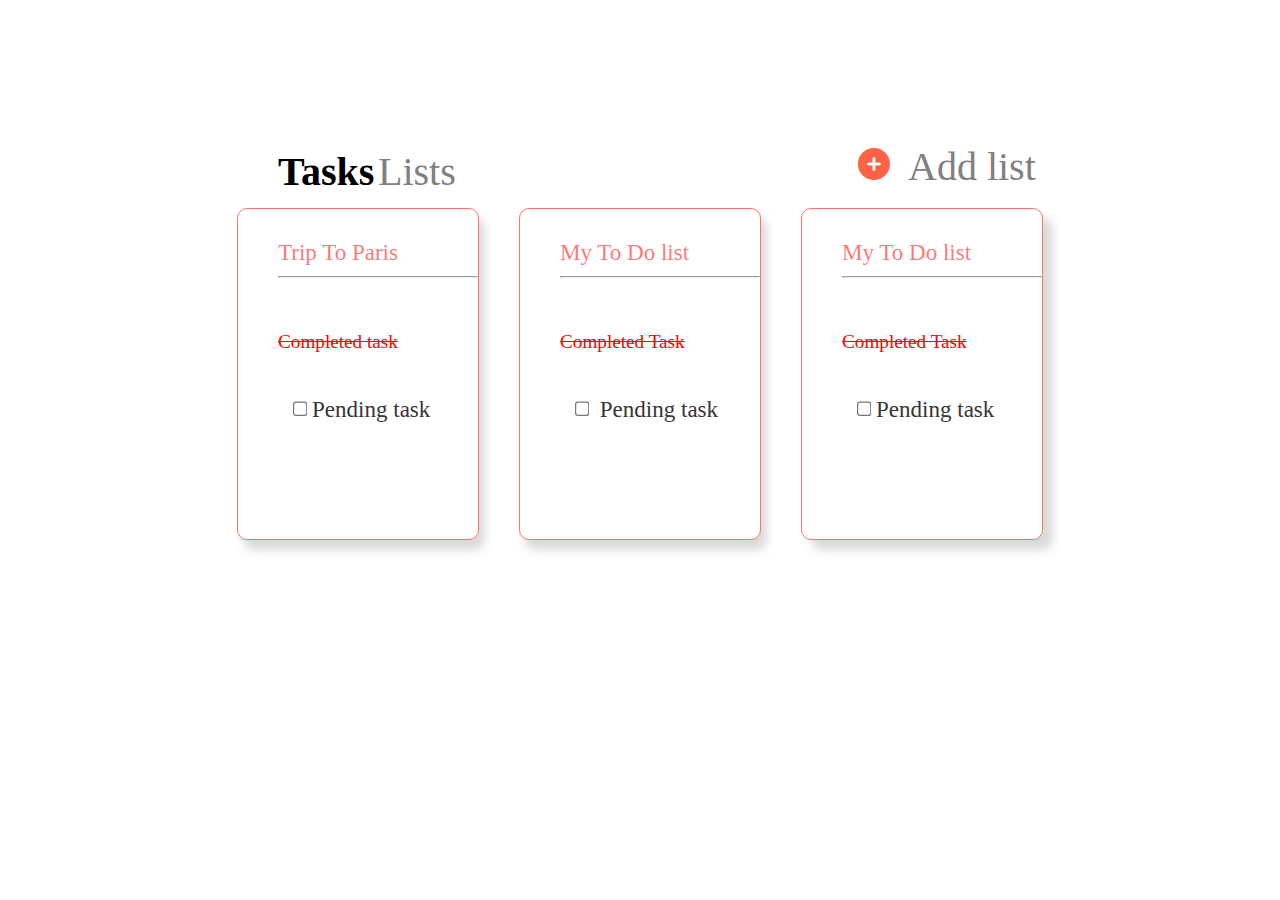
<file: index.html>
<!DOCTYPE html>
<html lang="en">
<head>
    <meta charset="UTF-8">
    <meta http-equiv="X-UA-Compatible" content="IE=edge">
    <meta name="viewport" content="width=device-width, initial-scale=1.0">
    <title>ToDoList-UX</title>
    <link rel="stylesheet" href="./index.css">
    <link rel="stylesheet" href="https://cdnjs.cloudflare.com/ajax/libs/font-awesome/6.0.0-beta2/css/all.min.css">
    <link rel="icon" href="./unnamed.png">
</head>
<body>
         <div class="z"><b><span >Tasks</span></b></div> 
         <div><span class="y">Lists</span></div> 
         <a href="./index2.html"> <span class="yy"><i class="fas fa-plus-circle fa-2x"></i></span> </a>
         <div class="x"><span> Add list</span></div> 

      <div class="b">
          <div class="box box1">
                   <a href="./index3.html" style="text-decoration: none; color:rgba(255, 0, 0, 0.555); font-size: larger;"> Trip To Paris</a>
              <hr>
              <br><br>
              <div class="b1">Completed task</div>
              <br>
              <div class="b-1"><input type="checkbox" name="" id="">Pending task</div>
          </div>
          <div class="box box2"><span style="font-size: larger; color: rgba(255, 0, 0, 0.555);">My To Do list</span>
        <hr>
        <br><br>
    <div class="b2">
        Completed Task
    </div> 
    <br>
    <div class="b-2"><input type="checkbox" name="" id=""> Pending task</div>
    
</div>
          <div class="box box3"><span style=" font-size: larger; color: rgba(255, 0, 0, 0.555);">My To Do list</span>
            <hr>
            <br><br>
            <div class="b3">
                Completed Task
            </div> 
            <br>
            <div class="b-3"><input type="checkbox" name="" id="">Pending task</div>
         


          </div>
      </div>
    
</body>
</html>
</file>
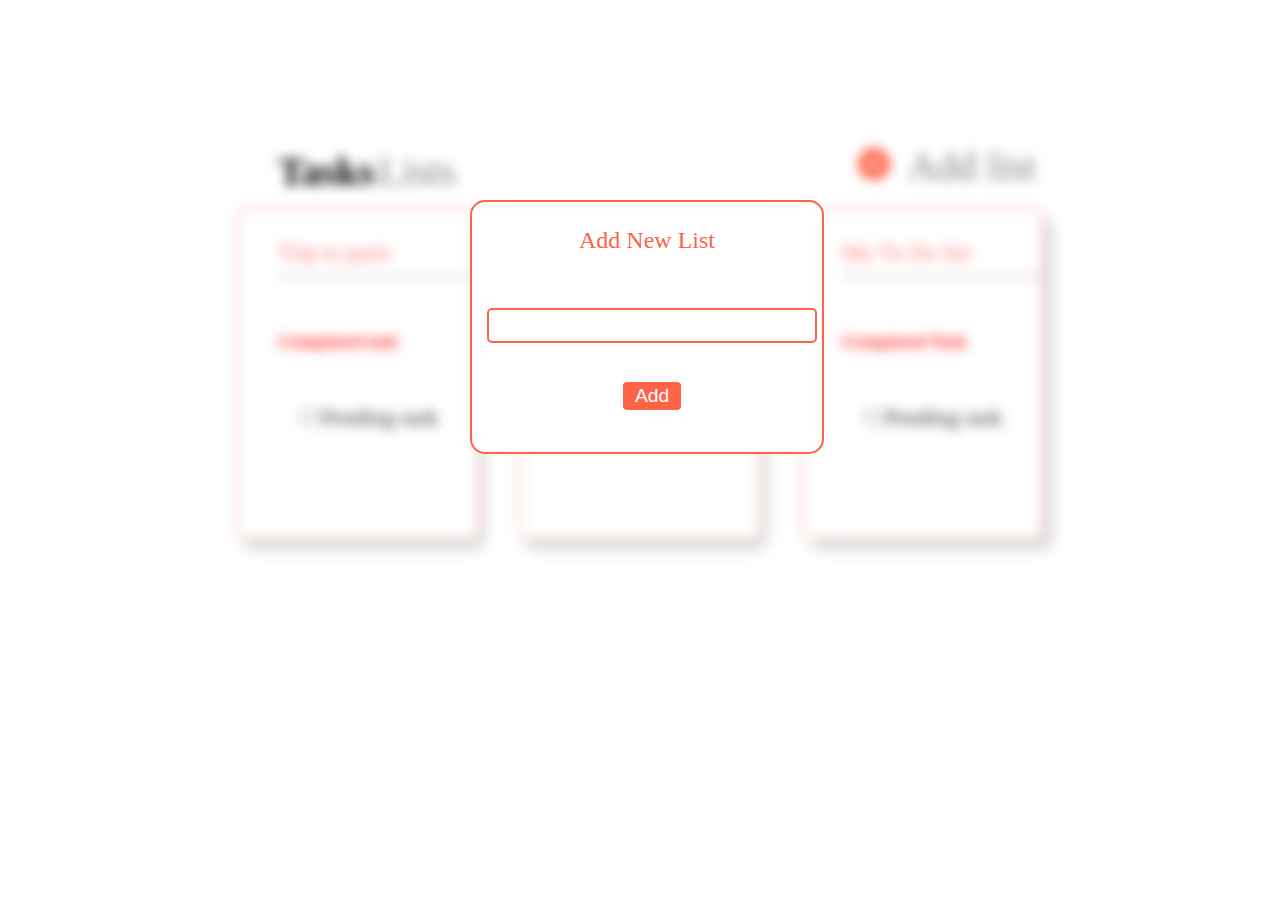
<file: index2.html>
<!DOCTYPE html>
<html lang="en">
<head>
    <meta charset="UTF-8">
    <meta http-equiv="X-UA-Compatible" content="IE=edge">
    <meta name="viewport" content="width=device-width, initial-scale=1.0">
    <title>ToDoList-UX</title>
    <link rel="stylesheet" href="./index.css">
    <link rel="stylesheet" href="https://cdnjs.cloudflare.com/ajax/libs/font-awesome/6.0.0-beta2/css/all.min.css">
    <link rel="icon" href="./unnamed.png">
</head>
<body>
    <div class="body1">
    <div class="z"><b><span >Tasks</span></b></div> 
    <div><span class="y">Lists</span></div> 
    <div class="w"><i style="color: tomato;" class="fas fa-plus-circle fa-2x "></i></div> 
    <div class="x"><span> Add list</span></div> 

 <div class="b">
     <div class="box box1"><span  style="font-size: larger; color:rgba(255, 0, 0, 0.555) ;"> Trip to paris</span>
         <hr>
         <br><br>
         <div class="b1">Completed task</div>
         <br>
         <div class="b-1"><input type="checkbox" name="" id="">Pending task</div>
     </div>
     <div class="box box2"><span style="font-size: larger; color: rgba(255, 0, 0, 0.555);">My To Do list</span>
   <hr>
   <br><br>
<div class="b2">
   Completed Task
</div> 
<br>
<div class="b-2"><input type="checkbox" name="" id=""> Pending task</div>

</div>
     <div class="box box3"><span style=" font-size: larger; color: rgba(255, 0, 0, 0.555);">My To Do list</span>
       <hr>
       <br><br>
       <div class="b3">
           Completed Task
       </div> 
       <br>
       <div class="b-3"><input type="checkbox" name="" id="">Pending task</div>
    


     </div>
 </div>
</div>
 <div class="b4">
     <div class="b-4">Add New List</div>
     <br> <br> <br>
     <div class="b-41">
         <input type="text" name="name" id="text" style="border: 2px solid tomato ; border-radius: 5px; text-align: center; font-size: 25px; ">
     </div>
     <br><br>
     <button class="button1">Add</button>
      
 </div>

    
</body>
</html>
</file>
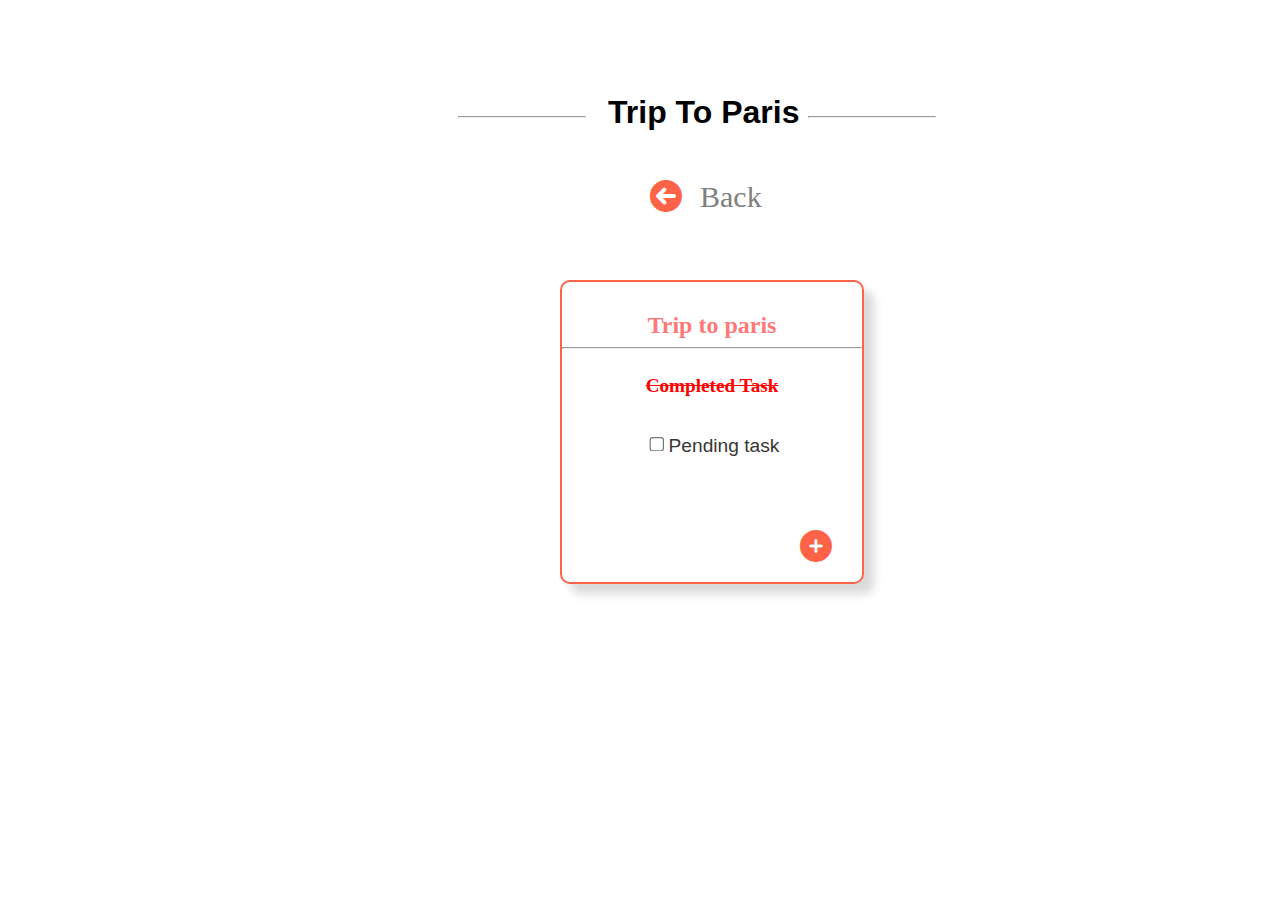
<file: index3.html>
<!DOCTYPE html>
<html lang="en">
<head>
    <meta charset="UTF-8">
    <meta http-equiv="X-UA-Compatible" content="IE=edge">
    <meta name="viewport" content="width=device-width, initial-scale=1.0">
    <title>ToDoList-UX</title>
    <link rel="stylesheet" href="./index.css">
    <link rel="stylesheet" href="https://cdnjs.cloudflare.com/ajax/libs/font-awesome/6.0.0-beta2/css/all.min.css">
    <link rel="icon" href="./unnamed.png">
</head>
<body>
    <div class="paris">
        <h1>Trip To Paris</h1>
    </div>
    <div class="hr">
        <hr>
    </div>
    <div class="hr1"><hr></div>
    <a href="./index.html"> <span class="back"> <i class="fas fa-arrow-circle-left fa-2x "></i> </span></a> <span class="back1">Back</span>
    <div class="parisbox">
        <div class="paris-box" >
            <span  style="font-size: x-large; color:rgba(255, 0, 0, 0.555) ; font-weight: bold;"> Trip to paris</span>
            <hr>
            <br>
            <div class="parisbox1">Completed Task</div>
            <br> <br>
            <div class="parisbox2"><input type="checkbox" name="" id="">Pending task</div>
        </div>
        

    </div>
    <a href="./index4.html"><span class="plus"><i class="fas fa-plus-circle fa-2x"></i></span></a>
</body>
</html>
</file>
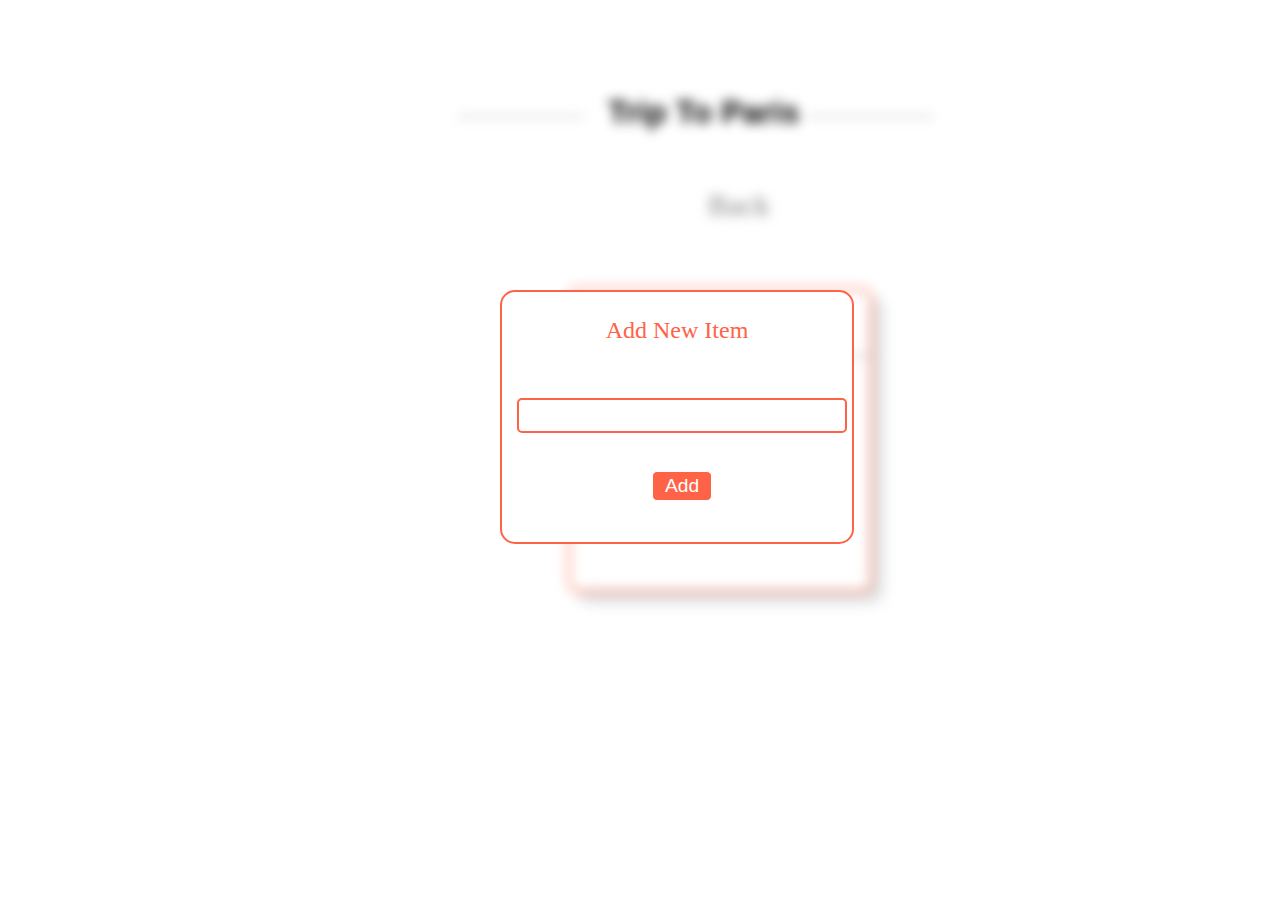
<file: index4.html>
<!DOCTYPE html>
<html lang="en">
<head>
    <meta charset="UTF-8">
    <meta http-equiv="X-UA-Compatible" content="IE=edge">
    <meta name="viewport" content="width=device-width, initial-scale=1.0">
    <title>ToDoList-UX</title>
    <link rel="stylesheet" href="./index.css">
    <link rel="icon" href="./unnamed.png">
</head>
<body>
    <div class="page4">
        <div class="paris">
            <h1>Trip To Paris</h1>
        </div>
        <div class="hr">
            <hr>
        </div>
        <div class="hr1"><hr></div>
        <a href="./index.html"> <span class="back"> <i class="fas fa-arrow-circle-left fa-2x "></i> </span></a> <span class="back1">Back</span>
        <div class="parisbox">
            <div class="paris-box" >
                <span  style="font-size: x-large; color:rgba(255, 0, 0, 0.555) ; font-weight: bold;"> Trip to paris</span>
                <hr>
                <br>
                <div class="parisbox1">Completed Task</div>
                <br> <br>
                <div class="parisbox2"><input type="checkbox" name="" id="">Pending task</div>
            </div>
            
    
        </div>
        <a href="./index4.html"><span class="plus"><i class="fas fa-plus-circle fa-2x"></i></span></a>
    </div>
    <div class="b5">
        <div class="b-4">Add New Item</div>
        <br> <br> <br>
        <div class="b-42">
            <input type="text" name="name" id="text" style="border: 2px solid tomato ; border-radius: 5px; text-align: center; font-size: 25px; ">
        </div>
        <br><br>
        <button class="button1">Add</button>
         
    </div>
   
</body>
</html>
</file>
<file: index.css>
.z{
    font-size: 40px;
    position: absolute;
    margin-top: 140px;
    margin-left: 270px;
    
    
}
.y{
    font-size: 40px;
    color: grey;
    position: absolute;
    margin-top: 140px;
    margin-left: 370px;
    font-family: Cambria, Cochin, Georgia, Times, 'Times New Roman', serif;
}
.yy{
    color:tomato;
    position: absolute;
    margin-top: 140px;
    margin-left: 850px;
}
.x{
    color: grey;
    font-size: 40px;
    position: absolute;
    margin-top: 135px;
    margin-left: 900px;
}
.w{
    position: absolute;
    margin-top: 140px;
    margin-left: 850px;

}
.b{
    display: flex;
    flex-direction: row;
    justify-content: center;
}
.box{
    height: 300px;
    width: 200px;
    border: 1px solid rgba(255, 0, 0, 0.555);
    margin: 20px;
    border-radius: 10px;
    margin-top: 200px;
}
.box1{
    
    padding-left: 40px;
    padding-top: 30px;
    font-size: larger;
    box-shadow:  6px 10px 10px #dadada;
}
.b1{
    text-decoration: line-through;
    color: red;
}
.b-1{
    color: rgb(56, 53, 53);
    zoom: 120%;
    position: absolute;
    top: 330px;
    left: 240px;
}
.box2{
    padding-left: 40px;
    padding-top: 30px;
    font-size: larger;
    box-shadow:  6px 10px 10px #dadada;

}
.b2{
    text-decoration: line-through;
    color: red;
}
.b-2{
    color: rgb(56, 53, 53);
    zoom: 120%;
    position: absolute;
    top: 330px;
    left: 475px;

}
.box3{
    padding-left: 40px;
    padding-top: 30px;
    font-size: larger;
    box-shadow:  10px 10px 10px #dadada;
}
.b3{
    text-decoration: line-through;
    color: red;
}
.b-3{
    color: rgb(56, 53, 53);
    zoom: 120%;
    position: absolute;
    top: 330px;
    left: 710px;

}
.body1{
    filter: blur(6px);
}
.b4{
    height: 250px;
    width: 350px;
    border: 2px solid tomato;
    border-radius: 15px;
    position: absolute;
    top: 200px;
    left: 470px;
    background-color: white;
}
.b-4{
    color:tomato;
    font-size: larger;
    text-align: center;
    margin-top: 25px;
    font-size: x-large;
    font-family: Cambria, Cochin, Georgia, Times, 'Times New Roman', serif;
}
.b-41{
    
    margin-left: 15px;
    border: tomato;
}
.button1{
    background-color: tomato;
    color: white;
    border: 1px solid ;
    border-radius: 5px;
    height: 30px;
    width: 60px;
    margin-left: 150px;
    margin-top: 2px;
    position: absolute;
    font-size: larger;
}
.paris{
    position: absolute;
    color: black;
    margin-left: 600px;
    margin-top: 65px;
    font-family: 'Segoe UI', Tahoma, Geneva, Verdana, sans-serif;
    
}
.hr{
    width: 10%;
    margin-top: 100px;
    margin-left: 450px;
    position: absolute;
    
}
.hr1{
    width: 10%;
    margin-top: 100px;
    margin-left: 800px;
    position: absolute;
}
.back{
    color: tomato;
    position: absolute;
    top: 180px;
    left: 650px;
}
.back1{
    color: grey;
    position: absolute;
    font-family: Georgia, 'Times New Roman', Times, serif;
    font-size: 30px;
    top: 180px;
    left: 700px;
}
.parisbox{
    border: 2px solid tomato;
    position: absolute;
    height: 300px;
    width: 300px;
    border-radius: 10px;
    top: 280px;
    left: 560px;
    box-shadow:  10px 10px 10px #dadada;
}
.paris-box{
    text-align: center;
    padding-top: 30px;

}
.parisbox1{
    color: red;
    text-decoration: line-through;
    font-size: larger;
    font-weight: bold;
}
.parisbox2{
    font-family: Arial, Helvetica, sans-serif;
    color: rgb(56, 53, 53);
    zoom: 120%;
}

.plus{
    color: tomato;
    position: absolute;
    top: 530px;
    left: 800px;
}
.page4{
    filter: blur(6px);
}
.b5{
    height: 250px;
    width: 350px;
    border: 2px solid tomato;
    border-radius: 15px;
    position: absolute;
    top: 290px;
    left: 500px;
    background-color: white;
}
.b-42{
    
    margin-left: 15px;
    border: tomato;
}
</file>
